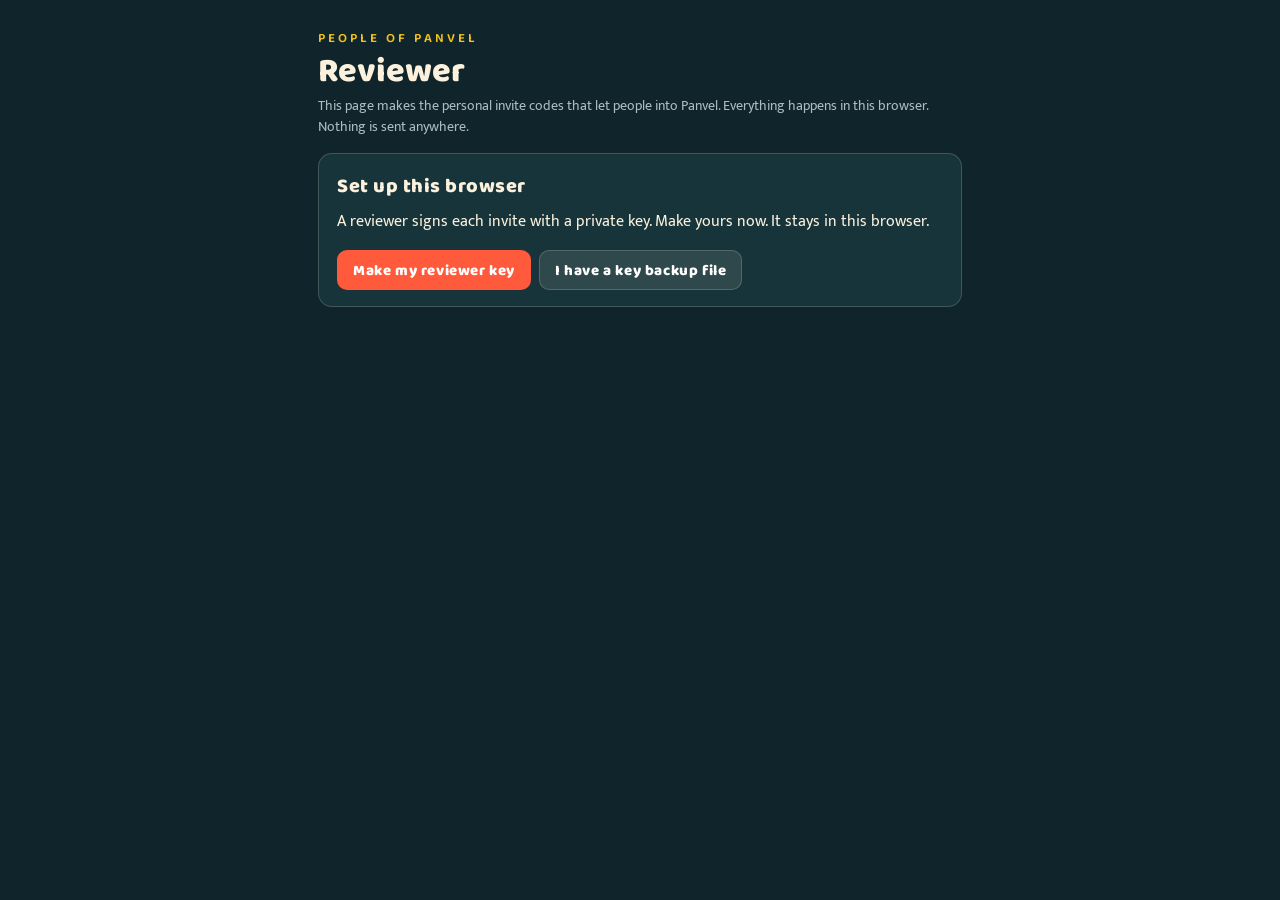
<file: reviewer.html>
<!doctype html>
<html lang="en">
<head>
  <meta charset="utf-8" />
  <meta name="viewport" content="width=device-width, initial-scale=1" />
  <meta name="robots" content="noindex, nofollow" />
  <title>Reviewer · People of Panvel</title>
  <link rel="icon" href="icon.svg" type="image/svg+xml" />
  <link href="https://fonts.googleapis.com/css2?family=Baloo+2:wght@600;800&family=Mukta:wght@400;600&display=swap" rel="stylesheet" />
  <style>
    :root { --ink: #10252b; --ink-2: #17343b; --line: rgba(251, 241, 220, .18); --paper: #fbf1dc; --muted: #a9bcc0; --accent: #ff5a3c; --board: #f2c21a; --green: #3ddc84; }
    * { box-sizing: border-box; }
    body { margin: 0; background: var(--ink); color: var(--paper); font: 16px/1.5 "Mukta", system-ui, sans-serif; }
    main { max-width: 680px; margin: 0 auto; padding: 28px 18px 60px; }
    h1 { font: 800 34px/1 "Baloo 2", sans-serif; margin: 0 0 4px; }
    h1 small { display: block; font: 600 13px "Baloo 2", sans-serif; letter-spacing: 3px; color: var(--board); margin-bottom: 6px; }
    h2 { font: 800 20px "Baloo 2", sans-serif; letter-spacing: .5px; margin: 0 0 8px; }
    section { background: var(--ink-2); border: 1px solid var(--line); border-radius: 14px; padding: 16px 18px; margin-top: 16px; }
    p { margin: 6px 0; }
    .muted { color: var(--muted); font-size: 14px; }
    label { display: block; font: 600 12px "Baloo 2", sans-serif; letter-spacing: 1.5px; color: var(--muted); margin: 12px 0 4px; }
    input[type=text], input[type=email], textarea { width: 100%; background: #0b1b20; color: var(--paper); border: 1px solid #214750; border-bottom: 2px solid var(--accent); border-radius: 8px; padding: 9px 11px; font: inherit; }
    textarea { font: 13px/1.4 ui-monospace, Menlo, Consolas, monospace; word-break: break-all; resize: vertical; }
    button, .btn { display: inline-block; font: 800 15px "Baloo 2", sans-serif; letter-spacing: .6px; border: 0; border-radius: 10px; padding: 9px 16px 7px; background: var(--accent); color: #fff; cursor: pointer; text-decoration: none; margin: 10px 8px 0 0; }
    button.quiet, .btn.quiet { background: rgba(251, 241, 220, .1); box-shadow: inset 0 0 0 1px var(--line); }
    button.gold { background: var(--board); color: var(--ink); }
    button:disabled { opacity: .45; cursor: not-allowed; }
    .ok { color: var(--green); font-weight: 600; }
    .warn { color: #ffb38a; font-weight: 600; }
    table { width: 100%; border-collapse: collapse; font-size: 14px; margin-top: 8px; }
    th { text-align: left; font: 600 11px "Baloo 2", sans-serif; letter-spacing: 1.4px; color: var(--muted); padding: 4px 6px; }
    td { padding: 6px; border-top: 1px solid var(--line); vertical-align: top; word-break: break-word; }
    td code { font-size: 13px; }
    .feed { max-height: 52vh; overflow-y: auto; background: #0b1b20; border: 1px solid var(--line); border-radius: 10px; padding: 8px 10px; margin-top: 10px; font-size: 14.5px; }
    .feed .msg { padding: 5px 0; border-top: 1px solid rgba(251, 241, 220, .08); display: flex; flex-wrap: wrap; gap: 4px 8px; align-items: baseline; word-break: break-word; }
    .feed .msg:first-child { border-top: 0; }
    .feed .when { color: var(--muted); font-size: 12px; white-space: nowrap; }
    .feed .tag { font: 600 11px "Baloo 2", sans-serif; letter-spacing: 1px; text-transform: uppercase; padding: 1px 7px 0; border-radius: 6px; background: rgba(251, 241, 220, .1); white-space: nowrap; }
    .feed .tag.private { background: rgba(242, 194, 26, .22); color: var(--board); }
    .feed .tag.everyone { background: rgba(61, 220, 132, .16); color: var(--green); }
    [hidden] { display: none !important; }
  </style>
</head>
<body>
  <main id="app">
    <h1><small>PEOPLE OF PANVEL</small>Reviewer</h1>
    <p class="muted">This page makes the personal invite codes that let people into Panvel. Everything happens in this browser. Nothing is sent anywhere.</p>
    <noscript><p class="warn">This page needs JavaScript.</p></noscript>
  </main>
  <script type="module" src="js/reviewer.js?v=11"></script>
</body>
</html>
</file>
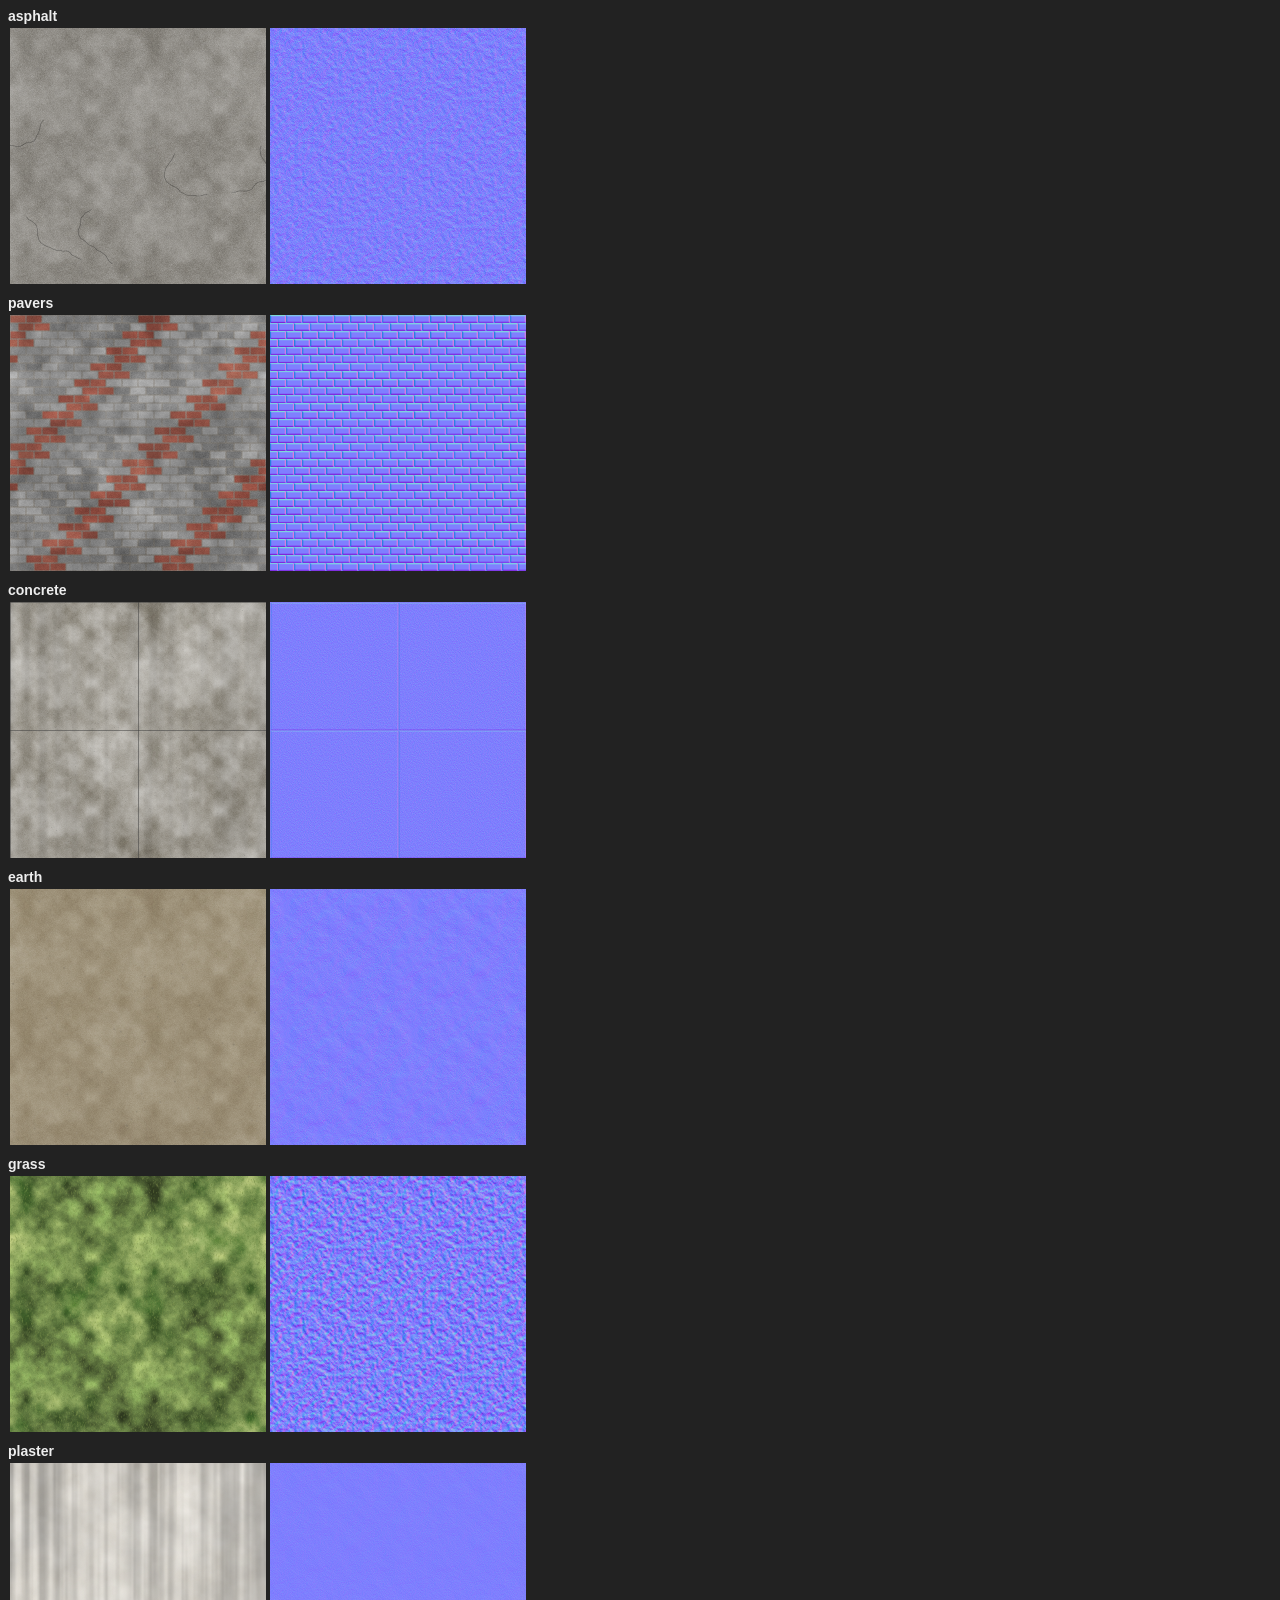
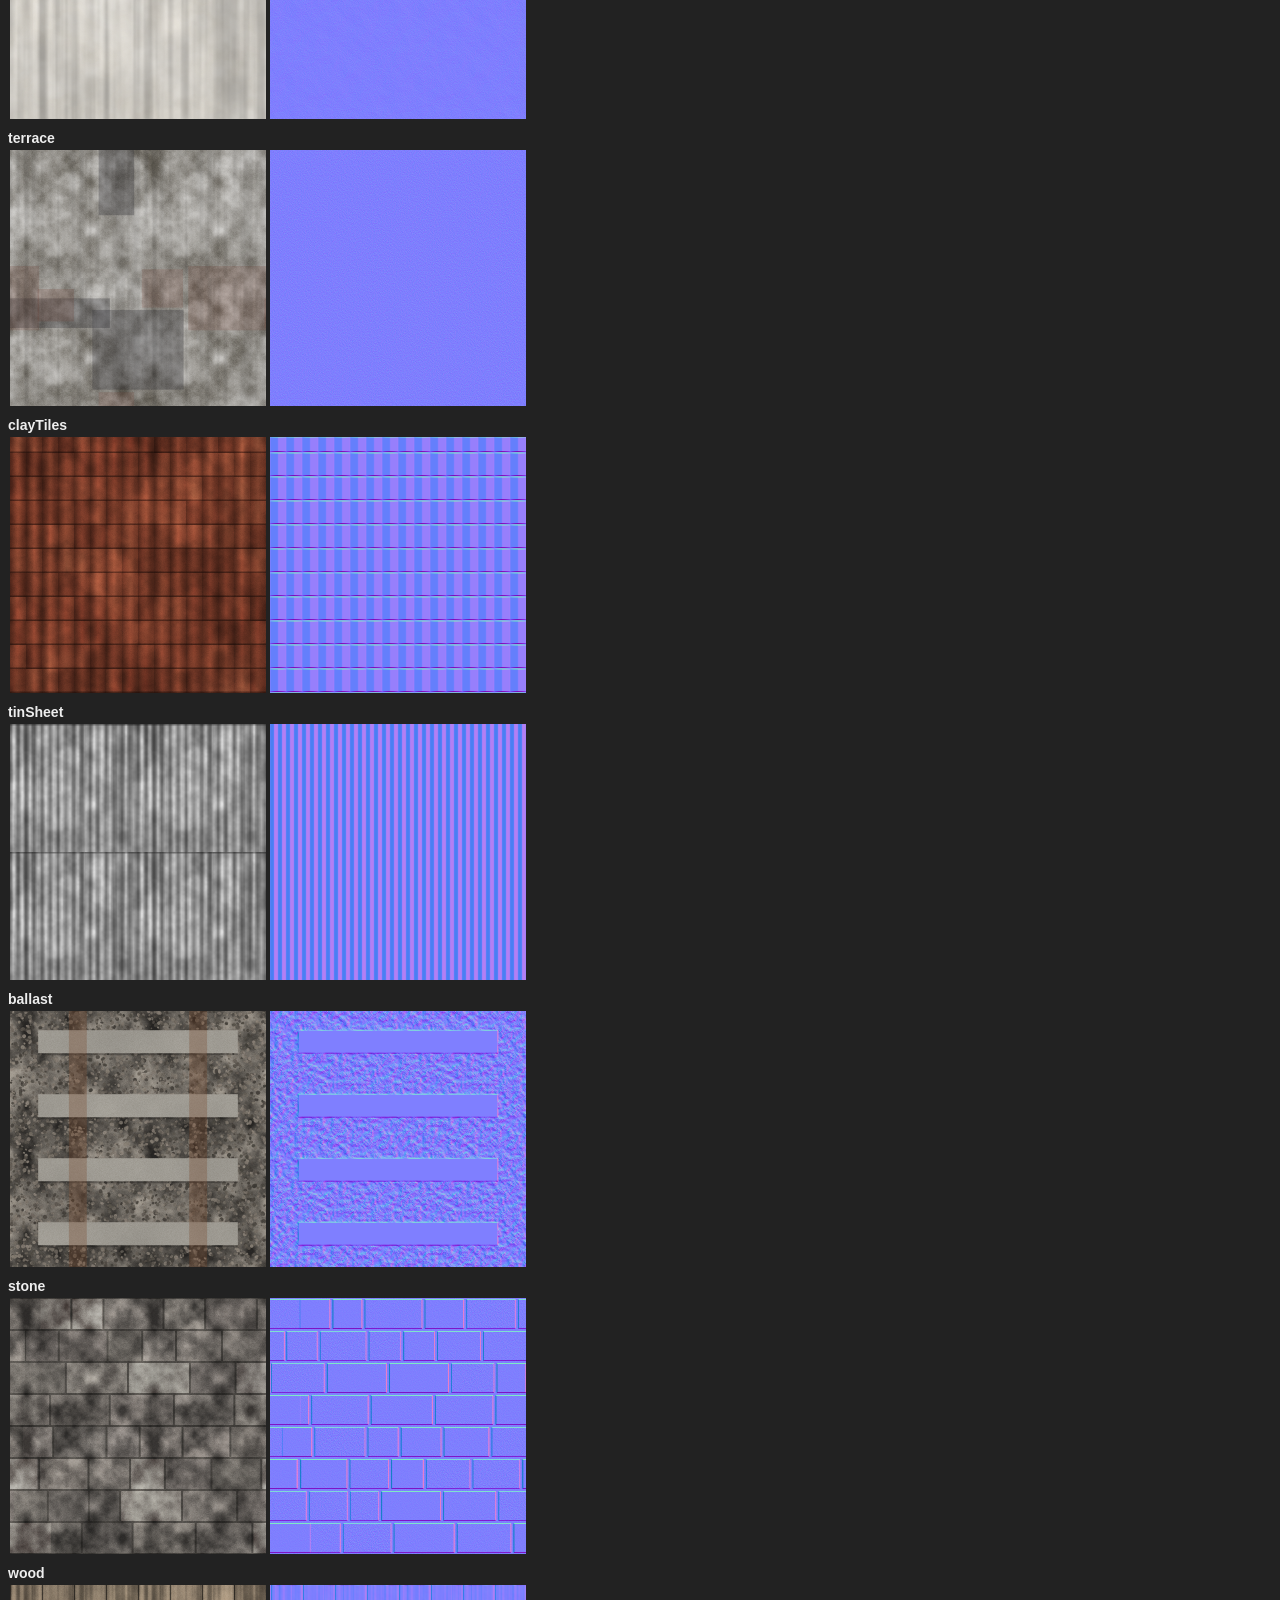
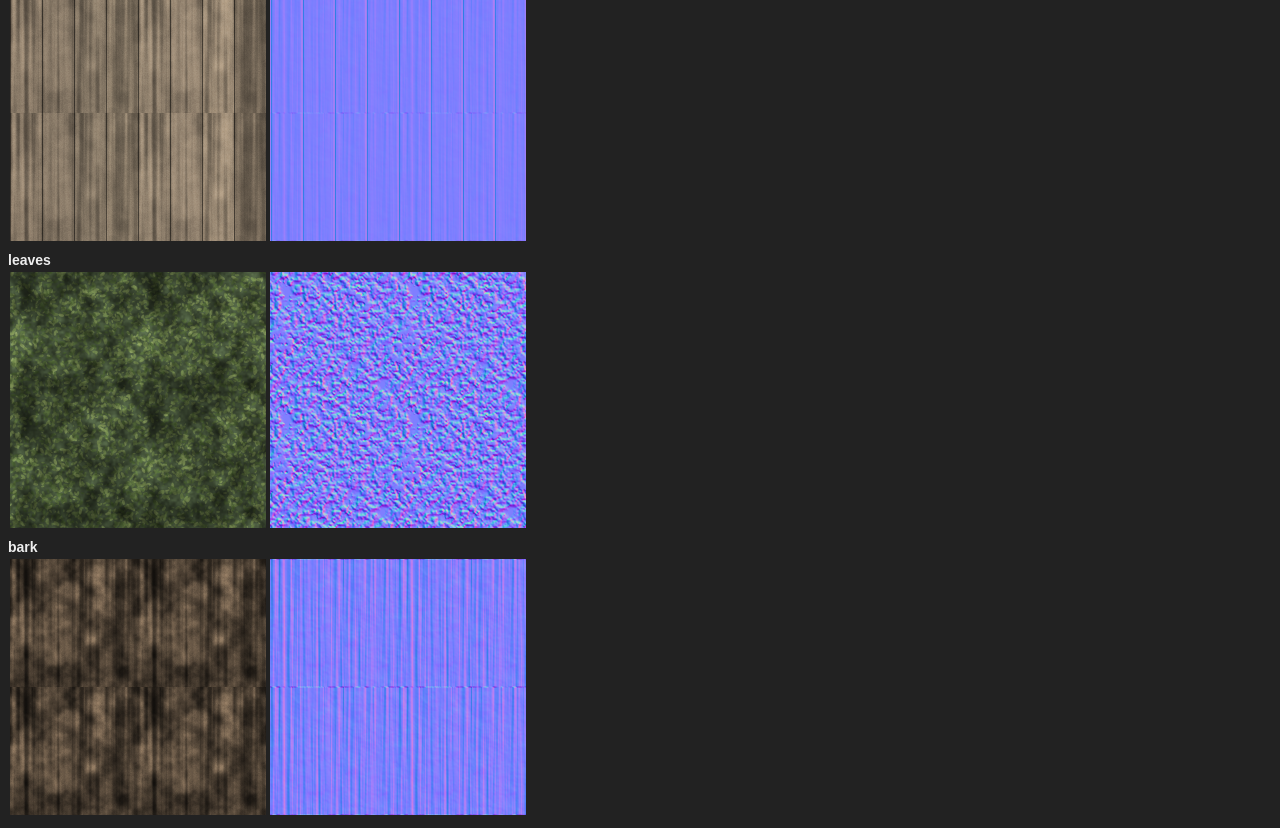
<file: dev/textures.html>
<!doctype html><meta charset="utf-8"><title>texture preview</title>
<link href="https://fonts.googleapis.com/css2?family=Baloo+2:wght@500;700;800&family=Mukta:wght@400;600;700&display=swap" rel="stylesheet">
<script type="importmap">{"imports":{"three":"../vendor/three.module.min.js"}}</script>
<style>body{background:#222;color:#eee;font:12px sans-serif;margin:8px}canvas{width:256px;height:256px;margin:2px;image-rendering:auto}.big canvas{width:512px;height:512px}h3{margin:6px 0 2px}</style>
<div id="out"></div>
<script type="module">
import * as SF from '../js/gfx/surfaces.js';
import { FACADES, shopAtlas } from '../js/gfx/facades.js';
const out = document.getElementById('out');
await Promise.all([document.fonts.load('800 40px "Baloo 2"', 'पनवेल ABC'), document.fonts.load('700 20px "Baloo 2"', 'पनवेल ABC')]).catch(() => {});
const q = new URLSearchParams(location.search).get('set') || 'surf';
const add = (title, cs, big) => { const d = document.createElement('div'); if (big) d.className = 'big'; d.innerHTML = `<h3>${title}</h3>`; for (const c of cs) if (c) d.append(c); out.append(d); };
const t0 = performance.now();
if (q === 'surf') for (const k of ['asphalt','pavers','concrete','earth','grass','plaster','terrace','clayTiles','tinSheet','ballast','stone','wood','leaves','bark']) { const r = SF[k](); add(k, [r.map, r.normalMap]); }
if (q.startsWith('fac')) for (const k of q.slice(4).split(',')) { const r = FACADES[k](7); add(k, [r.map, r.emissiveMap, r.normalMap], true); }
if (q === 'shop') { const r = shopAtlas(); add('shops', [r.map, r.emissiveMap], true); document.querySelectorAll('.big canvas').forEach(c => { c.style.width = '1024px'; c.style.height = '1024px'; }); }
document.title = 'done ' + Math.round(performance.now() - t0) + 'ms';
</script>
</file>
